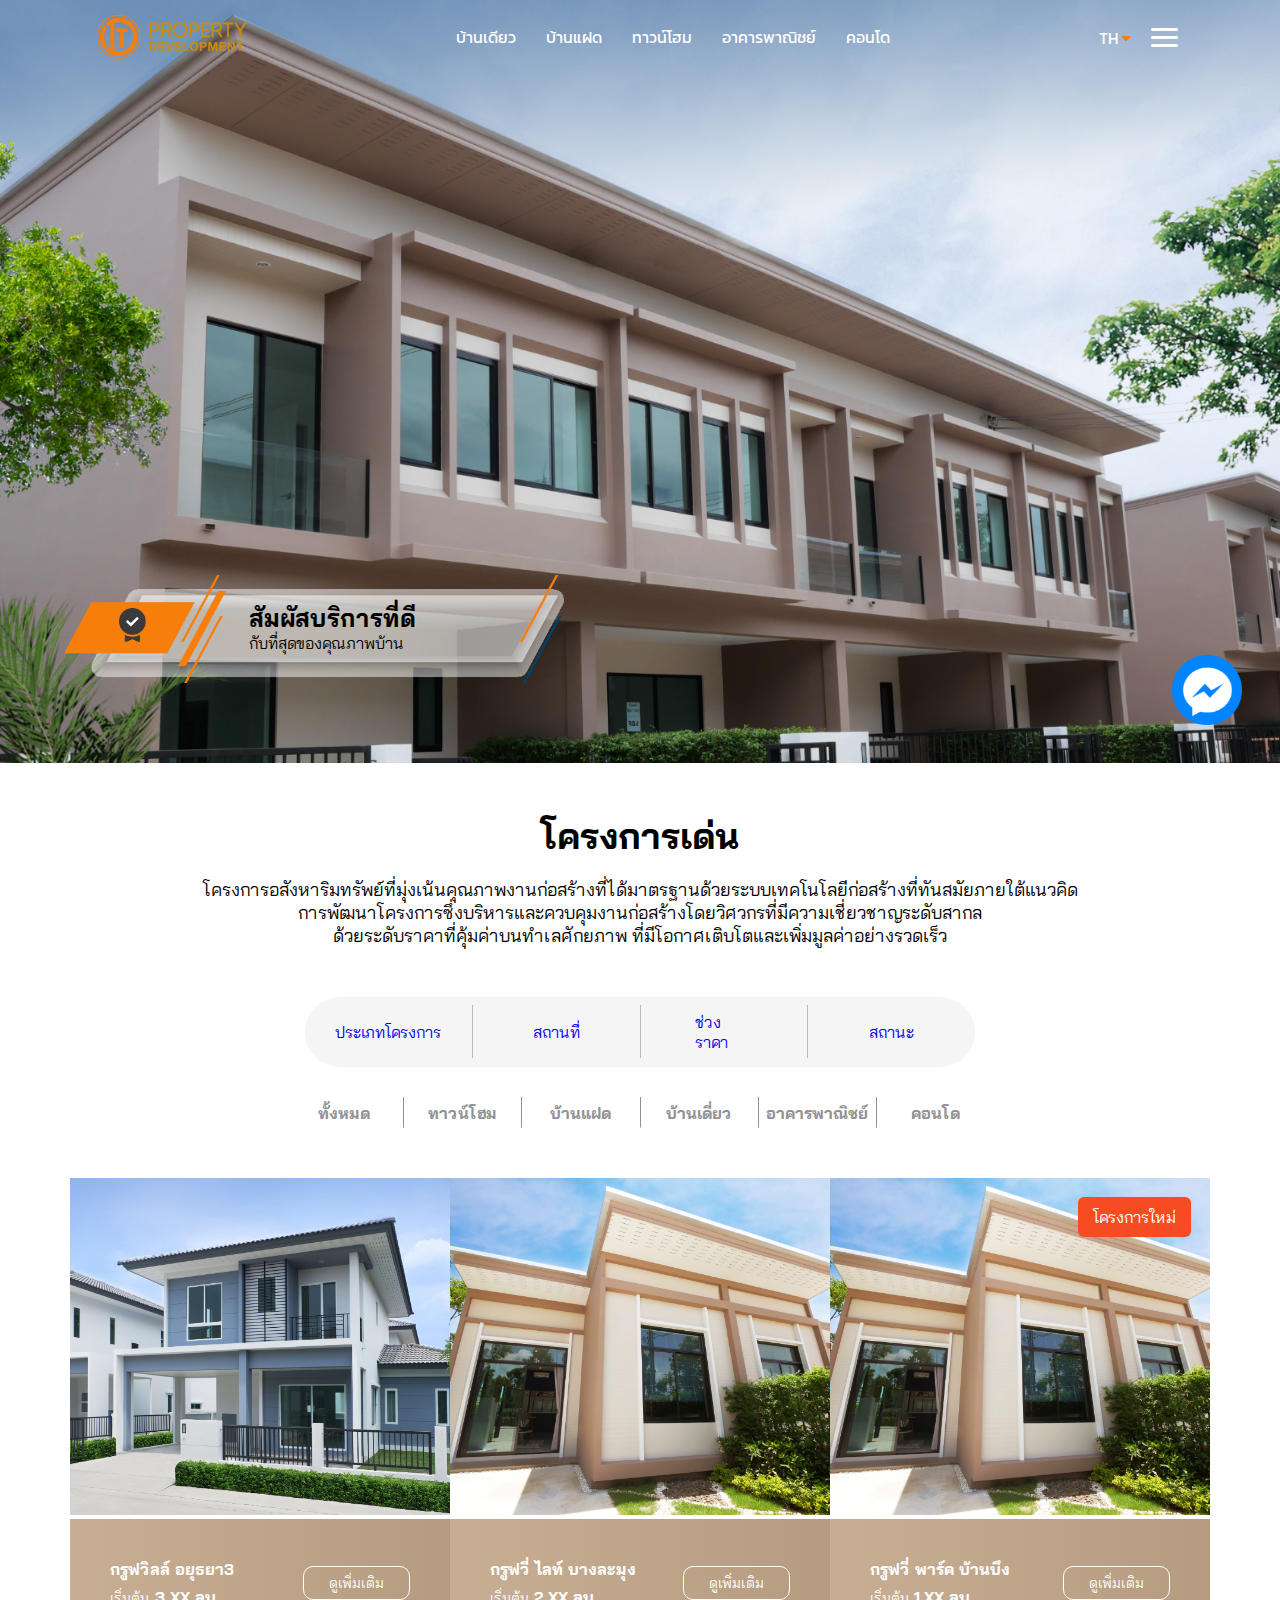
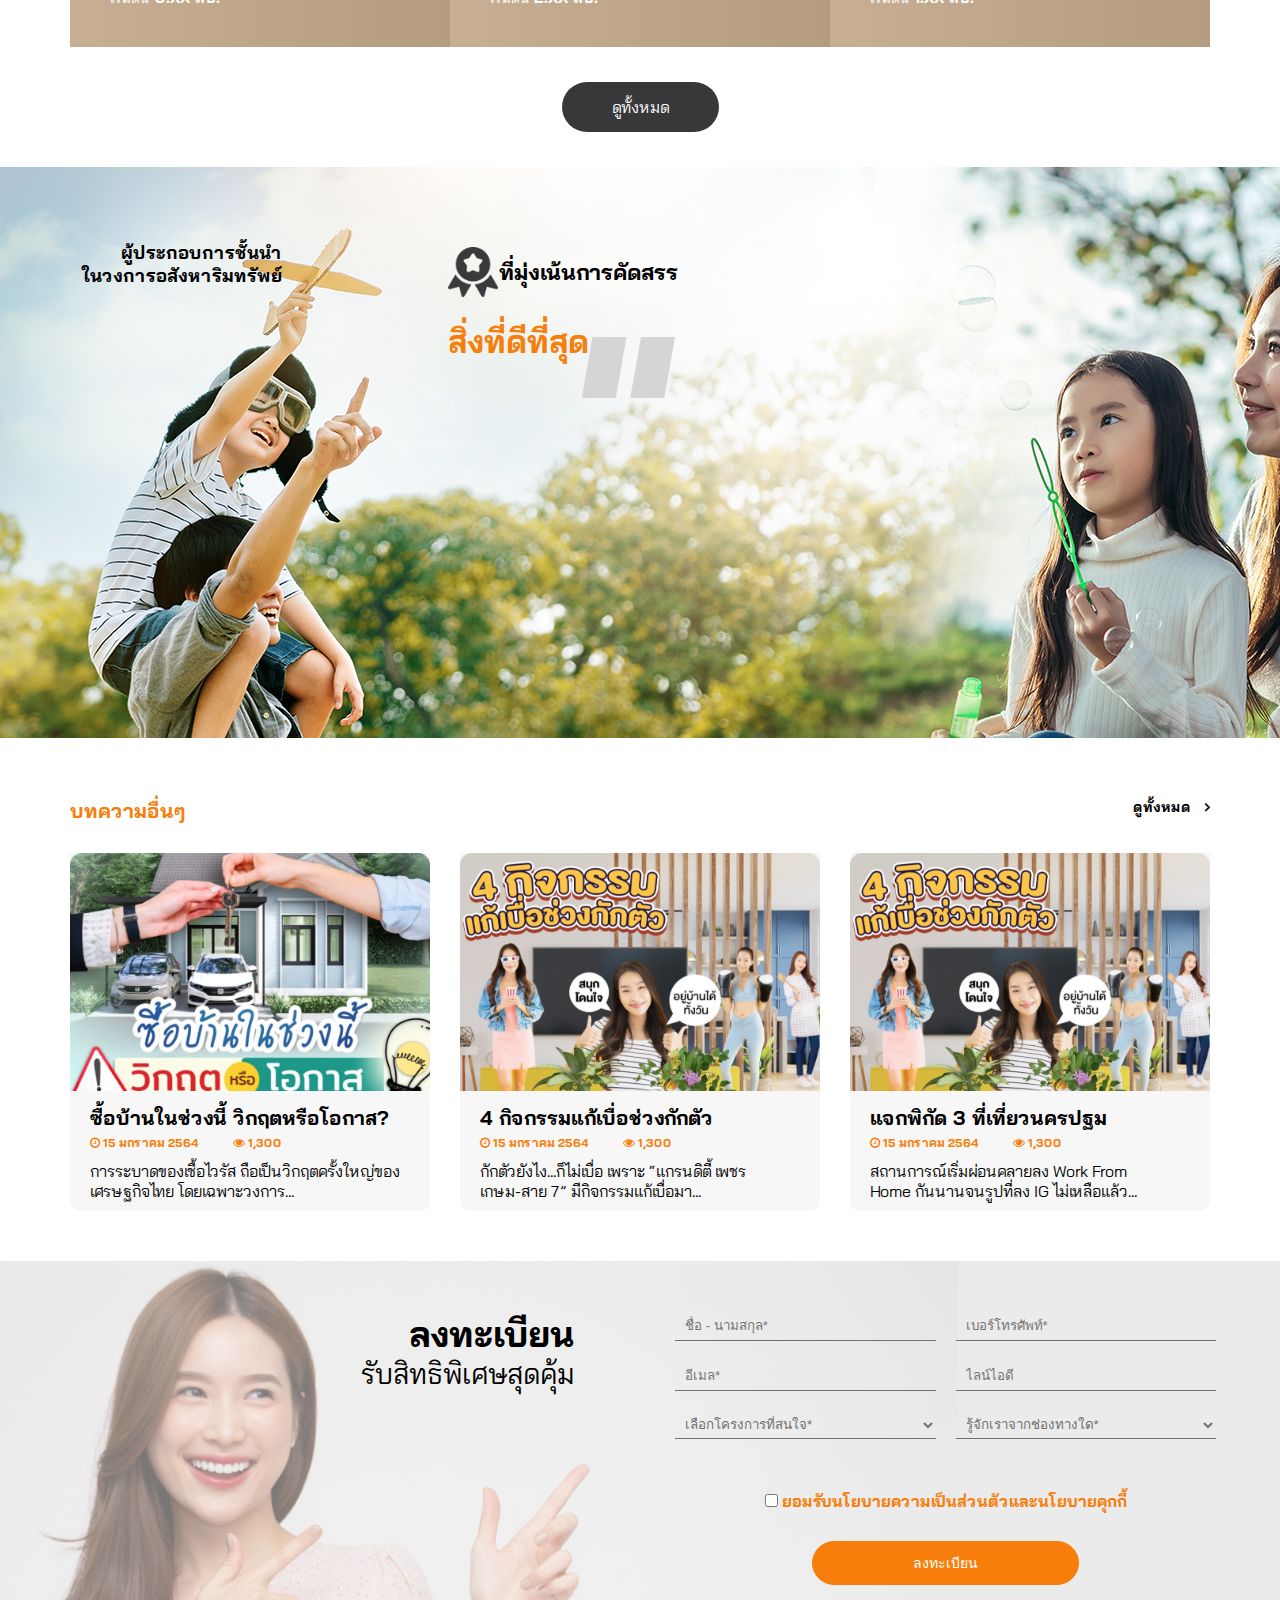
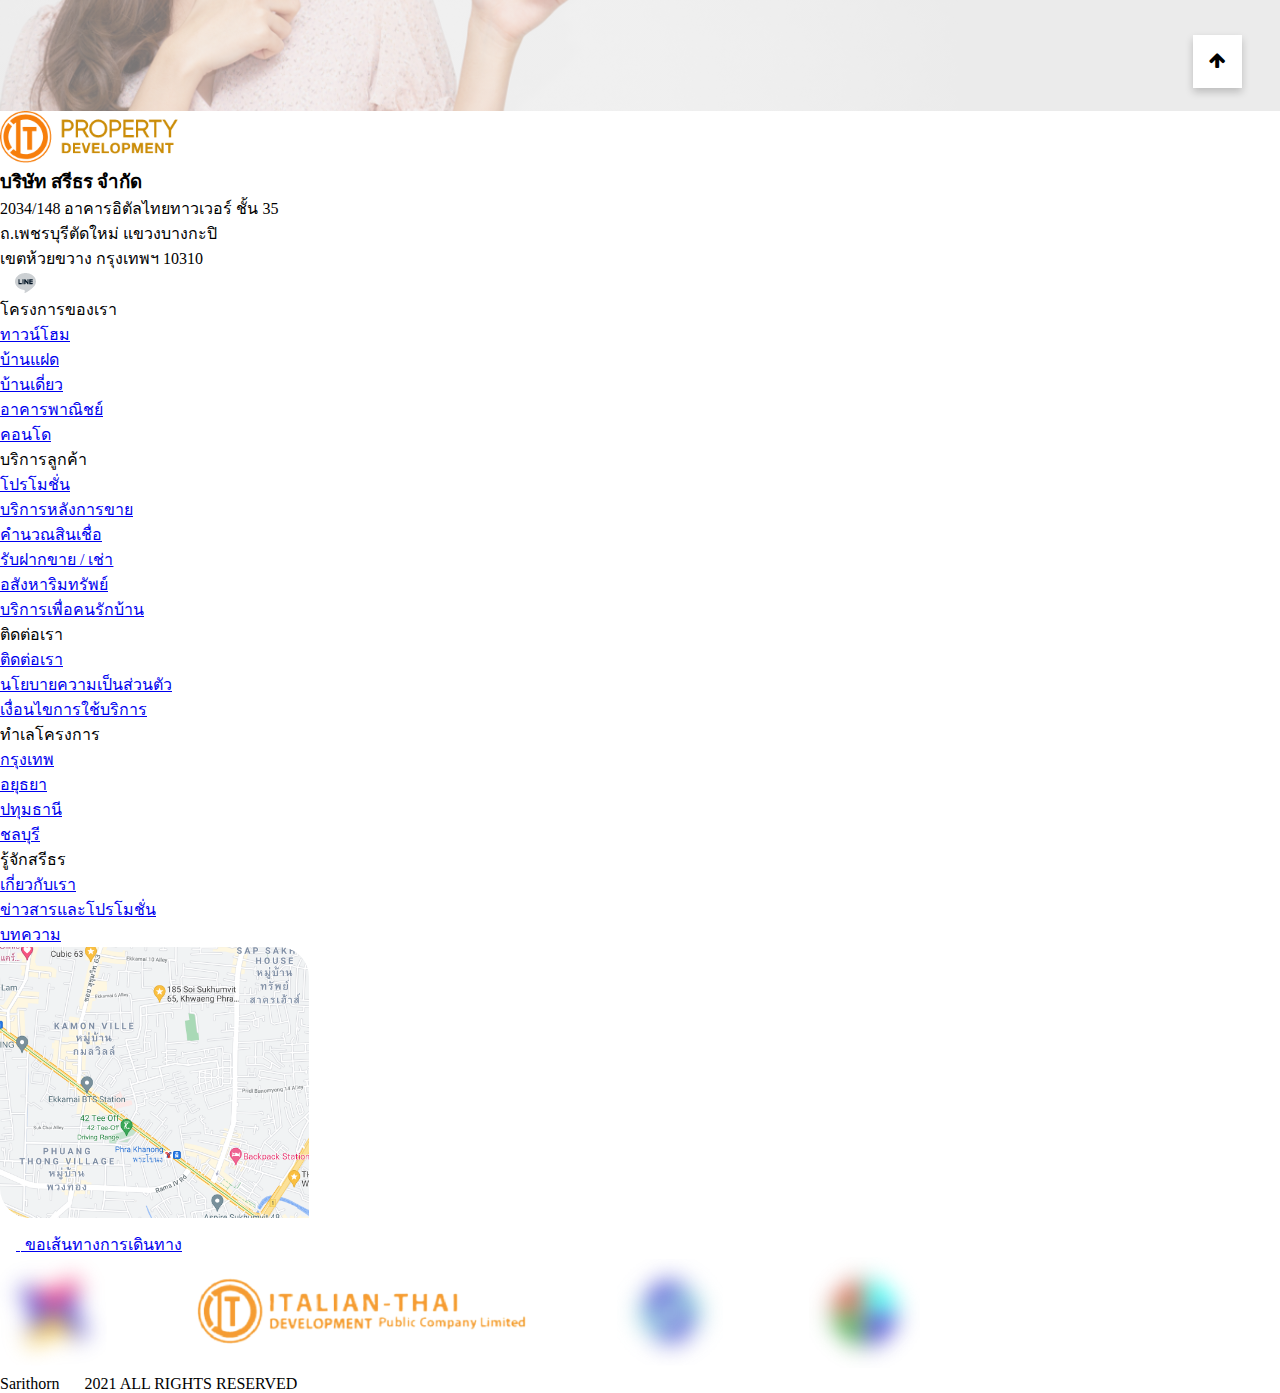
<file: html/index.html>
<!DOCTYPE html>
<html lang="en">
<head>
    <meta charset="UTF-8">
    <meta http-equiv="X-UA-Compatible" content="IE=edge">
    <meta name="viewport" content="width=device-width, initial-scale=1.0">
    <title>Document</title>

    <link rel="stylesheet" href="../css/index.css">

    <!-- font Kanit -->
    <link rel="preconnect" href="https://fonts.googleapis.com">
    <link rel="preconnect" href="https://fonts.gstatic.com" crossorigin>
    <link href="https://fonts.googleapis.com/css2?family=Kanit:wght@200&display=swap" rel="stylesheet">

    <!-- font Bai Jamjuree -->
    <link rel="preconnect" href="https://fonts.googleapis.com">
    <link rel="preconnect" href="https://fonts.gstatic.com" crossorigin>
    <link href="https://fonts.googleapis.com/css2?family=Bai+Jamjuree:wght@200&display=swap" rel="stylesheet">

    <!-- icon -->
    <link rel="stylesheet" href="https://stackpath.bootstrapcdn.com/font-awesome/4.7.0/css/font-awesome.min.css">


</head>
<body>
    
    <header>
        <nav>
            <a href="#"><img src="../img/index/logo.png" alt="" width="150"></a>
            <ul class="menu">
                <li><a href="#">บ้านเดียว</a></li>
                <li><a href="#">บ้านแฝด</a></li>
                <li><a href="#">ทาวน์โฮม</a></li>
                <li><a href="#">อาคารพาณิชย์</a></li>
                <li><a href="#">คอนโด</a></li>
            </ul>
            <div class="grid-icon">
                <div class="dropdown">
                    <span>TH <i class="fa fa-caret-down" aria-hidden="true"></i></span>
                    <div class="dropdown-content">
                        <p>ENG</p>
                    </div>
                </div>
                <img class="openbtn" onclick="openNav()" src="../img/index/Icon feather-menu.png" alt="">
            </div>
        </nav>
        <div class="style">
            <img src="../img/index/style.png" alt="" width="500">
            <img class="icon1" src="../img/index/icon1.png" alt="" width="27">
            <div class="text">
                <h1>สัมผัสบริการที่ดี</h1>
                <p>กับที่สุดของคุณภาพบ้าน</p>
            </div>
        </div>
        <img class="messenger" src="../img/index/messenger.png" alt="" width="70">
    </header>

    <div id="mySidepanel" class="sidepanel">
        <a href="javascript:void(0)" class="closebtn" onclick="closeNav()">×</a>
        <a href="#">หน้าหลัก</a>
        <a href="#">บ้านเดียว</a>
        <a href="#">บ้านแฝด</a>
        <a href="#">ทาวน์โฮม</a>
        <a href="#">อาคารพาณิชย์</a>
        <div class="dropdown">
            <a class="dropbtn">บริการลูกค้า 
                <i class="fa fa-angle-down" aria-hidden="true"></i>
            </a>
            <div class="dropdown-contents">
              <a href="#">บริการหลังการขาย</a>
            </div>
        </div> 
        <div class="dropdown">
            <a class="dropbtn">บริการของเรา 
                <i class="fa fa-angle-down" aria-hidden="true"></i>
            </a>
            <div class="dropdown-contents">
              <a href="#">บริการเพื่อคนรักบ้าน</a>
              <a href="#">รับฝากขาย / เช่าอสังหาริมทรัพย์</a>
            </div>
        </div> 
        <a href="#">ข่าวสารและโปรโมชั่น</a>
        <a href="#">บทความ</a>
        <a href="#">เกี่ยวกับเรา</a>
        <a href="#">ติดต่อเรา</a>
        <div class="menu-app">
            <a href="article.html"><img src="../img/index/Icon awesome-facebook-f.png" alt=""></a>
            <a href="#"><img src="../img/index/FULL COLOR ICON.png" alt=""></a>
            <a href="#"><img src="../img/index/Icon simple-messenger.png" alt=""></a>
            <a href="#"><img src="../img/index/Icon awesome-instagram.png" alt=""></a>
            <a href="#"><img src="../img/index/Icon awesome-youtube.png" alt=""></a>
        </div>
    </div>

    <section class="content">
        <div class="project">
            <h1>โครงการเด่น</h1>
            <p>โครงการอสังหาริมทรัพย์ที่มุ่งเน้นคุณภาพงานก่อสร้างที่ได้มาตรฐานด้วยระบบเทคโนโลยีก่อสร้างที่ทันสมัยภายใต้แนวคิด <br>
            การพัฒนาโครงการซึ่งบริหารและควบคุมงานก่อสร้างโดยวิศวกรที่มีความเชี่ยวชาญระดับสากล <br>
            ด้วยระดับราคาที่คุ้มค่าบนทำเลศักยภาพ ที่มีโอกาศเติบโตและเพิ่มมูลค่าอย่างรวดเร็ว</p>
        </div>
        
        <div class="container1">
            <div class="type">
                <a class="hover1" href="#">ประเภทโครงการ</a>
                <img src="../img/index/Line 6.png" alt="">
                <a class="hover2" href="#">สถานที่</a>
                <img src="../img/index/Line 6.png" alt="">
                <a class="hover3" href="#">ช่วงราคา</a>
                <img src="../img/index/Line 6.png" alt="">
                <a class="hover4" href="#">สถานะ</a>
            </div>
        </div>
        <div class="container2">
            <div class="link-type">
                <a href="#">ทั้งหมด</a>
                <img src="../img/index/Line 10.png" alt="">
                <a href="#">ทาวน์โฮม</a>
                <img src="../img/index/Line 10.png" alt="">
                <a href="#">บ้านแฝด</a>
                <img src="../img/index/Line 10.png" alt="">
                <a href="#">บ้านเดี่ยว</a>
                <img src="../img/index/Line 10.png" alt="">
                <a href="#">อาคารพาณิชย์</a>
                <img src="../img/index/Line 10.png" alt="">
                <a href="#">คอนโด</a>
            </div>
        </div>    
        
        <div class="container3">
            <div class="grid-groovy">
                <div class="groovy">
                    <div class="grovvy-image">
                        <img src="../img/index/img1.png" alt="" width="100%">
                    </div>
                    <div class="box">
                        <div class="content">
                            <h3>กรูฟวิลล์ อยุธยา3</h3>
                            <span>เริ่มต้น </span><b> 3.XX ลบ.</b>
                        </div>
                        <a href="#">ดูเพิ่มเติม</a>
                    </div>
                </div>
                <div class="groovy">
                    <div class="grovvy-image">
                        <img src="../img/index/img2.png" alt="" width="100%">
                    </div>
                    <div class="box">
                        <div class="content">
                            <h3>กรูฟวี่ ไลท์ บางละมุง</h3>
                            <span>เริ่มต้น </span> <b> 2.XX ลบ.</b>
                        </div>
                        <a href="#">ดูเพิ่มเติม</a>
                    </div>
                </div>
                <div class="groovy">
                    <div class="grovvy-image">
                        <img src="../img/index/img2.png" alt="" width="100%">
                    </div>
                    <div class="box">
                        <div class="content">
                            <h3>กรูฟวี่ พาร์ค บ้านบึง</h3>
                            <span>เริ่มต้น </span> <b> 1.XX ลบ.</b>
                        </div>
                        <a href="#">ดูเพิ่มเติม</a>
                    </div>
                    <a class="new-project" href="#">โครงการใหม่</a>
                </div>
            </div>
        </div>

        <div class="total">
            <a href="#">ดูทั้งหมด</a>
        </div>

        <div class="background">
            <div class="text1">
                <h4>ผู้ประกอบการชั้นนำ <br>
                ในวงการอสังหาริมทรัพย์</h4>
            </div>
            <img src="../img/index/icon2.png" alt="" width="50">
            <b> ที่มุ่งเน้นการคัดสรร</b>
            <p>สิ่งที่ดีที่สุด</p>
            <span>"</span>
        </div>

        <div class="container3">
            <div class="grid-text">
                <span>บทความอื่นๆ</span>
                <a href="#">ดูทั้งหมด <i class="fa fa-angle-right" style="padding-left: 10px; font-weight: bold;" aria-hidden="true"></i></a>
            </div>
            <div class="grid-item">
                <div class="item">
                    <img src="../img/index/img4.png" alt="" width="100%">
                    <div class="data">
                        <h4>ซื้อบ้านในช่วงนี้ วิกฤตหรือโอกาส?</h4>
                        <span class="date"><i class="fa fa-clock-o" aria-hidden="true"></i> 15 มกราคม 2564</span>
                        <span class="view"><i class="fa fa-eye" aria-hidden="true"></i> 1,300</span>
                        <p>การระบาดของเชื้อไวรัส ถือเป็นวิกฤตครั้งใหญ่ของ <br> 
                        เศรษฐกิจไทย โดยเฉพาะวงการ...</p>
                    </div>
                </div>
                <div class="item">
                    <img src="../img/index/img5.png" alt="" width="100%">
                    <div class="data">
                        <h4>4 กิจกรรมแก้เบื่อช่วงกักตัว</h4>
                        <span class="date"><i class="fa fa-clock-o" aria-hidden="true"></i> 15 มกราคม 2564</span>
                        <span class="view"><i class="fa fa-eye" aria-hidden="true"></i> 1,300</span>
                        <p>กักตัวยังไง...ก็ไม่เบื่อ เพราะ “แกรนดิตี้ เพชร <br> 
                        เกษม-สาย 7” มีกิจกรรมแก้เบื่อมา...</p>
                    </div>
                </div>
                <div class="item">
                    <img src="../img/index/img5.png" alt="" width="100%">
                    <div class="data">
                        <h4>แจกพิกัด 3 ที่เที่ยวนครปฐม</h4>
                        <span class="date"><i class="fa fa-clock-o" aria-hidden="true"></i> 15 มกราคม 2564</span>
                        <span class="view"><i class="fa fa-eye" aria-hidden="true"></i> 1,300</span>
                        <p>สถานการณ์เริ่มผ่อนคลายลง Work From <br> 
                        Home กันนานจนรูปที่ลง IG ไม่เหลือแล้ว...</p>
                    </div>
                </div>
            </div>
        </div>

        <div class="register">
            <div class="form-regis">
                <div class="text-regis">
                    <h1>ลงทะเบียน</h1>
                    <p>รับสิทธิพิเศษสุดคุ้ม</p>
                </div>
                <div class="regis">
                    <input type="text" placeholder="ชื่อ - นามสกุล*" width="100%">
                    <input type="text" placeholder="เบอร์โทรศัพท์*" width="100%">
                    <input type="email" placeholder="อีเมล*" width="100%">
                    <input type="text" placeholder="ไลน์ไอดี" width="100%">
                    <form>
                        <select>
                            <option>เลือกโครงการที่สนใจ* </option>
                            <option>เลือกโครงการที่สนใจ* </option>
                            <option>เลือกโครงการที่สนใจ* </option>
                            <option>เลือกโครงการที่สนใจ*</option>
                        </select>
                    </form>
                    <form>
                        <select>
                            <option>รู้จักเราจากช่องทางใด* </option>
                            <option>รู้จักเราจากช่องทางใด* </option>
                            <option>รู้จักเราจากช่องทางใด* </option>
                            <option>รู้จักเราจากช่องทางใด*</option>
                        </select>
                    </form>
                    <form class="checkbox">
                        <input class="check" type="checkbox" id="checkbox">
                        <label for="checkbox"> ยอมรับนโยบายความเป็นส่วนตัวและนโยบายคุกกี้</label><br>
                        <button>ลงทะเบียน</button>
                    </form>
                </div>
            </div>
            <button class="top" onclick="topFunction()" id="myBtn" title="Go to top">
                <i class="fa fa-arrow-up" aria-hidden="true"></i>
            </button>
        </div>

    </section>

    <footer>
        <div class="grid-footer">
            <div class="item-footer">
                <div class="logo">
                    <img src="../img/index/logo.png" alt="" width="178">
                </div>
                <div class="address">
                    <h3>บริษัท สรีธร จำกัด</h3>
                    <p>2034/148 อาคารอิตัลไทยทาวเวอร์ ชั้น 35 <br>
                    ถ.เพชรบุรีตัดใหม่ แขวงบางกะปิ <br>
                    เขตห้วยขวาง กรุงเทพฯ 10310</p>
                </div>
                <div class="app">
                    <a href="#"><img src="../img/index/Icon awesome-facebook-f.png" alt=""></a>
                    <a href="#"><img src="../img/index/FULL COLOR ICON.png" alt=""></a>
                    <a href="#"><img src="../img/index/Icon simple-messenger.png" alt=""></a>
                    <a href="#"><img src="../img/index/Icon awesome-instagram.png" alt=""></a>
                    <a href="#"><img src="../img/index/Icon awesome-youtube.png" alt=""></a>
                </div>
            </div>
            <div class="grid-contact">
                <div class="contacts">
                    <p>โครงการของเรา</p>
                    <a href="#">ทาวน์โฮม</a><br>
                    <a href="#">บ้านแฝด</a><br>
                    <a href="#">บ้านเดี่ยว</a><br>
                    <a href="#">อาคารพาณิชย์</a><br>
                    <a href="#">คอนโด</a>
                </div>
                <div class="customer">
                    <p>บริการลูกค้า</p>
                    <a href="#">โปรโมชั่น</a><br>
                    <a href="#">บริการหลังการขาย</a><br>
                    <a href="#">คำนวณสินเชื่อ</a><br>
                    <a href="#">รับฝากขาย / เช่า <br>
                    อสังหาริมทรัพย์</a><br>
                    <a href="#">บริการเพื่อคนรักบ้าน</a>
                </div>
                <div class="contact-us">
                    <p>ติดต่อเรา</p>
                    <a href="#">ติดต่อเรา</a><br>
                    <a href="#">นโยบายความเป็นส่วนตัว</a><br>
                    <a href="#">เงื่อนไขการใช้บริการ</a>
                </div>
                <div class="location">
                    <p>ทำเลโครงการ</p>
                    <a href="#">กรุงเทพ</a><br>
                    <a href="#">อยุธยา</a><br>
                    <a href="#">ปทุมธานี</a><br>
                    <a href="#">ชลบุรี</a>
                </div>
                <div class="know">
                    <p>รู้จักสรีธร</p>
                    <a href="#">เกี่ยวกับเรา</a><br>
                    <a href="#">ข่าวสารและโปรโมชั่น</a><br>
                    <a href="#">บทความ</a>
                </div>
            </div>
            <div class="map">
                <div class="image">
                    <img src="../img/index/map.png" alt="">
                </div>
                <a href="#" class="route">
                    <img src="../img/index/Group 322.png" alt="">
                    <img src="../img/index/Line 35.png" alt="">
                    ขอเส้นทางการเดินทาง
                </a>
            </div>
        </div>
        <div class="italian">
            <img src="../img/index/logofooter.png" alt="" width="920">
        </div>
    </footer>

    <div class="all-right">
        <span>Sarithorn </span>
        <img src="../img/index/Group 25.png" alt=""> 
        <span> 2021 ALL RIGHTS RESERVED</span>
    </div>

    <script src="../js/script.js"></script>

</body>
</html>
</file>
<file: css/index.css>
* {
    margin: 0;
    padding: 0;
    box-sizing: border-box;
}

.container {
    max-width: 1440px;
    width: 100%;
    margin: 0 auto;
}

header {
    width: 100%;
    height: 763px;
    background-image: url("../img/index/background1.png");
    background-position: center;
    background-repeat: no-repeat;
    background-size: cover;
    position: relative;
}

nav {
    font-family: 'Kanit', sans-serif;
    padding-top: 15px;
    height: 60px;
    display: flex;
    flex-direction: row;
    justify-content: space-around;
}
ul.menu {
    display: flex;
    flex-direction: row;
    margin-top: 10px;
    justify-items: center;
}
ul.menu li {
    list-style: none;
}
ul.menu li a {
    text-decoration: none;
    color: #fff;
    font-size: 16px;
    padding: 0 15px;
}

.grid-icon {
    display: grid;
    grid-template-columns: 1fr 1fr;
    grid-column-gap: 20px;
    align-items: center;
}
.dropdown {
    position: relative;
    display: inline-block;
    cursor: pointer;
}
.dropdown span {
    color: #fff;
}
.dropdown span i {
    color: #F77E0B;
}
.dropdown-content {
    display: none;
    position: absolute;
    background-color: #f9f9f9;
    min-width: 50px;
    box-shadow: 0px 8px 16px 0px rgba(0,0,0,0.2);
    padding: 7px 10px;
    z-index: 1;
}
.dropdown-content p {
    font-size: 14px;
}
.dropdown:hover .dropdown-content {
    display: block;
}
.grid-icon img {
    cursor: pointer;
    font-size: 20px;
    color: white;
    border: none;
}

.sidepanel  {
    width: 0;
    position: fixed;
    z-index: 1;
    height: 100%;
    top: 0;
    right: 0;
    background-image: url("../img/index/Mask\ Group\ 30.png");
    overflow-x: hidden;
    transition: 0.5s;
    padding-top: 13px;
}
.sidepanel a {
    padding: 8px 8px 8px 32px;
    text-decoration: none;
    font-size: 16px;
    color: #fff;
    display: block;
    transition: 0.3s;
}  
.sidepanel .closebtn {
    position: absolute;
    top: 0;
    right: 32px;
    font-size: 36px;
    color: #fff;
}
a.closebtn:hover {
    color: #F77E0B;
}
.sidepanel .menu-app {
    display: grid;
    grid-template-columns: repeat(5, 1fr);
    justify-items: center;
    padding: 20px 18px;
}
.sidepanel .menu-app a {
    padding: 0;
}

.dropdowns {
    padding: 8px 8px 8px 32px;
    overflow: hidden;
}

.dropdowns .dropbtn {
    font-size: 17px;    
    border: none;
    outline: none;
    color: white;
    background-color: inherit;
    margin: 0;
    padding: 0;
    cursor: pointer;
}
.dropdown-contents {
    display: none;
    position: absolute;
    min-width: 160px;
}
.dropdown-contents a {
    color: #fff;
    padding: 7px 16px;
    text-decoration: none;
    display: block;
    text-align: left;
}
.dropdowns:hover .dropdown-contents {
    display: block;
}
.dropdown-contents {
    position: relative;
}


.style {
    position: absolute;
    bottom: 10%;
    left: 5%;
    transform: translateX(-50%, -50%);
}
.style img.icon1 {
    position: absolute;
    bottom: 40%;
    left: 11%;
}
.style .text {
    font-family: 'Bai Jamjuree', sans-serif;
    position: absolute;
    left: 37%;
    bottom: 30%;
}
.text h1 {
    font-size: 24px;
}
.text p {
    font-size: 16px;
}
.messenger {
    position: absolute;
    right: 3%;
    bottom: 5%;
    cursor: pointer;
}

.content {
    width: 100%;
    height: auto;
    font-family: 'Bai Jamjuree', sans-serif;
}
.project {
    text-align: center;
    padding: 50px 0;
}
.project h1 {
    font-size: 36px;
}
.project p {
    font-size: 18px;
    padding-top: 20px;
}

.container1 {
    max-width: 670px;
    width: 100%;
    margin: 0 auto;
}
.type {
    display: grid;
    grid-template-columns: 1fr 1px 1fr 1px 1fr 1px 1fr;
    align-items: center;
    justify-items: center;
    background-color: #f5f5f5;
    border-radius: 50px;
}
.type a.hover1 {
    text-decoration: none;
    font-size: 16px;
    padding: 15px 29px;
}
.type a.hover2 {
    text-decoration: none;
    font-size: 16px;
    padding: 15px 59px;
}
.type a.hover3 {
    text-decoration: none;
    font-size: 16px;
    padding: 15px 54px;
}
.type a.hover4 {
    text-decoration: none;
    font-size: 16px;
    padding: 15px 60px;
}
.type a.hover1:hover {
    border-radius: 50px;
    background-color: #F77E0B;
    color: #fff;
}
.type a.hover2:hover {
    border-radius: 50px;
    background-color: #F77E0B;
    color: #fff;
}
.type a.hover3:hover {
    border-radius: 50px;
    background-color: #F77E0B;
    color: #fff;
}
.type a.hover4:hover {
    border-radius: 50px;
    background-color: #F77E0B;
    color: #fff;
}

.container2 {
    max-width: 700px;
    width: 100%;
    margin: 0 auto;
}
.link-type {
    margin-top: 30px;
    display: grid;
    grid-template-columns: 1fr 10px 1fr 10px 1fr 10px 1fr 10px 1fr 10px 1fr;
    justify-items: center;
    align-items: center;
}
.link-type a {
    text-decoration: none;
    font-size: 16px;
    font-weight: bold;
    color: #929293;
}
.link-type a:hover {
    color: #F77E0B;
}

.grid-groovy {
    margin-top: 50px;
    display: grid;
    grid-template-columns: repeat(3, 1fr);
}
.groovy:nth-child(3) {
    position: relative;
}

.box {
    display: grid;
    grid-template-columns: 1fr 1fr;
    justify-items: right;
    align-items: center;
    padding: 40px;
    color: #fff;
    background-image: linear-gradient(to right, #C8AF93, #B59C80);
}
.content h3 {
    font-size: 16px;
}
.content span {
    display: inline-block;
    padding-top: 10px;
    font-size: 14px;
}
.content b {
    font-size: 16px;
}
.box a {
    text-decoration: none;
    color: #fff;
    font-size: 14px;
    padding: 7px 25px;
    border: 1px solid #fff;
    border-radius: 10px;
}
.new-project {
    position: absolute;
    top: 4%;
    right: 5%;
    transform: translate(-50, -50%);
    color: #fff;
    text-decoration: none;
    padding: 10px 15px;
    background-color: #F74B22;
    border-radius: 6px;
}

.total {
    text-align: center;
    padding: 50px 0;
}
.total a {
    text-decoration: none;
    padding: 15px 50px;
    color: #fff;
    background-color: #38383A;
    border-radius: 50px;
}

.background {
    font-family: 'Bai Jamjuree', sans-serif;
    width: 100%;
    height: 571px;
    background-image: url("../img/index/Banner.png");
    background-position: center;
    background-repeat: no-repeat;
    background-size: cover;
    position: relative;
}
.text1 {
    text-align: right;
    position: absolute;
    width: 22%;
    top: 13%;
    transform: translateX(-50%, -50%);
}
.text1 h4 {
    font-size: 18px;
}
.background img {
    position: absolute;
    left: 35%;
    top: 14%;
    transform: translateX(-50%, -50%);
}
.background b {
    position: absolute;
    left: 39%;
    top: 16%;
    font-size: 22px;
    transform: translateX(-50%, -50%);
}
.background p {
    position: absolute;
    left: 35%;
    top: 27%;
    font-size: 32px;
    font-weight: bold;
    color: #F77E0B;
    transform: translateX(-50%, -50%);
}
.background span {
    position: absolute;
    left: 44%;
    top: 15%;
    transform: translateX(-50%, -50%);
    font-size: 250px;
    font-weight: bold;
    font-style: italic;
    color: #D5D5D5;
}

.container3 {
    max-width: 1140px;
    width: 100%;
    margin: 0 auto;
}

.grid-text {
    margin-top: 50px;
    display: flex;
    flex-direction: row;
    justify-content: space-between;
}
.grid-text span:nth-child(1) {
    font-size: 20px;
    font-weight: bold;
    color: #F77E0B;
}
.grid-text a:nth-child(2) {
    font-size: 14px;
    font-weight: bold;
    text-decoration: none;
    padding-top: 10px;
    color: #000;
}

.grid-item {
    margin-top: 30px;
    display: grid;
    grid-template-columns: repeat(3, 1fr);
    grid-column-gap: 30px;
}
.item {
    border-bottom-left-radius: 10px;
    border-bottom-right-radius: 10px;
    background-color: #F7F7F7;
}
.data {
    padding: 10px 20px;
}
.data h4 {
    font-size: 20px;
}
.data span.date {
    padding-top: 5px;
    font-size: 12px;
    color: #F77E0B;
    font-weight: bold;
}
.data span.view {
    font-size: 12px;
    padding: 5px 0 0 30px;
    color: #F77E0B;
    font-weight: bold;
}
.data p {
    font-size: 16px;
    margin-top: 10px;
}

.register {
    width: 100%;
    height: 450px;
    margin-top: 50px;
    background-color: #EBEBEB;
    background-image: linear-gradient(rgba(235, 235, 235, 0.5), rgba(235, 235, 235, 0.5)), url("../img/index/Mask\ Group\ 14.png");
    background-position: left;
    background-repeat: no-repeat;
    position: relative;
}
.form-regis {
    padding-top: 50px;
    width: 90%;
    margin: 0 auto;
    display: grid;
    grid-template-columns: 1fr 1fr;
    grid-column-gap: 70px;
}

.text-regis {
    text-align: right;
    padding: 0 30px;
}
.text-regis h1 {
    font-size: 36px;
}
.text-regis p {
    font-size: 28px;
}
.regis {
    display: grid;
    grid-template-columns: 1fr 1fr;
    grid-template-rows: 30px 30px 30px 150px;
    grid-gap: 20px;
}

.regis input {
    border: none;
    background-color: transparent;
    border-bottom: 1px solid #707070;
    padding: 0 10px;
}
select {
    width: 100%;
    border: none;
    background-color: transparent;
    border-bottom: 1px solid #707070;
    padding: 5px 6px;
    color: #707070;
}

.checkbox {
    grid-area: 4 / 1 / 5 / 3;
    text-align: center;
    padding-top: 30px;
}

.checkbox label {
    font-size: 16px;
    color: #F77E0B;
    font-weight: bold;
}
.checkbox button {
    margin-top: 30px;
    padding: 10px 100px;
    background-color: #F77E0B;
    border: 1px solid #F77E0B;
    border-radius: 50px;
    color: #fff;
    font-size: 14px;
}

button.top {
    position: absolute;
    right: 3%;
    bottom: 5%;
    transform: translateX(-50%, -50%);
    box-shadow: 0 4px 8px 0 rgba(0, 0, 0, 0.2);
    font-size: 18px;
    padding: 15px;
    background-color: #fff;
    border: 1px solid #fff;
    cursor: pointer;
}



@media only screen and (min-width: 993px) and (max-width: 1225px){
    
    header {
        height: 640px;
    }
    .style img {
        width: 50%;
    }
    .style img.icon1 {
        width: 3%;
        left: 6%;
    }
    .style .text {
        left: 20%;
    }
    .text h1 {
        font-size: 18px;
    }
    .text p {
        font-size: 14px;
    }
    img.messenger {
        width: 5%;
    }
    
    .box {
        padding: 20px;
    }

    .text1 {
        left: 30%;
        top: 20%;
    }
    .background img {
        left: 34%;
        top: 44%;
    }
    .background b {
        left: 41%;
        top: 46%;
    }
    .background p {
        left: 34%;
        top: 57%;
    }
    .background span {
        left: 50%;
        top: 43%;
    }
    .grid-text {
        padding: 0 50px;
    }
    .grid-text span:nth-child(1) {
        font-size: 16px;
    }
    .grid-item {
        padding: 0 50px;
    }
    .data {
        padding: 10px;
    }
    .data h4 {
        font-size: 14px;
    }
    .data span.view {
        padding-left: 15px;
    }
    .data p {
        font-size: 12px;
    }

    .register {
        height: auto;
    }
    .text-regis {
        padding: 0;
    }
    .text-regis h1 {
        font-size: 32px;
    }
    .text-regis p {
        font-size: 24px;
    }
    
}
@media only screen and (min-width: 769px) and (max-width: 992px){
    
    header {
        height: 640px;
    }
    .style img {
        width: 50%;
    }
    .style img.icon1 {
        width: 3%;
        left: 6%;
    }
    .style .text {
        left: 20%;
    }
    .text h1 {
        font-size: 18px;
    }
    .text p {
        font-size: 14px;
    }
    img.messenger {
        width: 7%;
    }
    
    .box {
        padding: 10px;
    }
    .box h3 {
        font-size: 14px;
    }

    .text1 {
        left: 30%;
        top: 20%;
    }
    .background img {
        left: 34%;
        top: 44%;
    }
    .background b {
        left: 41%;
        top: 46%;
    }
    .background p {
        left: 34%;
        top: 57%;
    }
    .background span {
        left: 50%;
        top: 43%;
    }
    .grid-text {
        padding: 0 50px;
    }
    .grid-text span:nth-child(1) {
        font-size: 16px;
    }
    .grid-item {
        padding: 0 50px;
    }
    .data {
        padding: 10px;
    }
    .data h4 {
        font-size: 14px;
    }
    .data span.view {
        padding-left: 15px;
    }
    .data p {
        font-size: 12px;
    }

    .register {
        height: auto;
    }
    .text-regis {
        padding: 0;
    }
    .text-regis h1 {
        font-size: 32px;
    }
    .text-regis p {
        font-size: 24px;
    }
    
    
}
@media only screen and (min-width: 481px) and (max-width: 768px) {

    header {
        height: 450px;
    }
    
    .style img {
        width: 50%;
    }
    .style img.icon1 {
        width: 3%;
        left: 6%;
    }
    .style .text {
        left: 20%;
    }
    .text h1 {
        font-size: 16px;
    }
    .text p {
        font-size: 12px;
    }
    img.messenger {
        width: 7%;
    }

    .project h1 {
        font-size: 28px;
    }
    .project p {
        font-size: 18px;
        padding: 15px 35px;
    }

    .type {
        grid-template-columns: 1fr 1fr;
        background-color: #fff;
        width: 75%;
        margin: 0 auto;
    }
    .type img {
        display: none;
    }
    
    .link-type {
        grid-template-columns: 1fr 1fr 1fr;
        grid-row-gap: 10px;
    }
    .link-type img {
        display: none;
    }
    .grid-groovy {
        grid-template-columns: 1fr 1fr;
        grid-row-gap: 20px;
        padding: 0 20px;
    }
    .box {
        padding: 10px;
    }
    .box h3 {
        font-size: 14px;
    }

    .text1 {
        width: 70%;
        top: 20%;
    }
    .background img {
        left: 27%;
        top: 44%;
    }
    .background b {
        left: 42%;
        top: 46%;
    }
    .background p {
        left: 27%;
        top: 57%;
    }
    .background span {
        left: 44%;
        top: 55%;
    }
    .grid-text {
        padding: 0 50px;
    }
    .grid-text span:nth-child(1) {
        font-size: 16px;
    }
    .grid-item {
        grid-template-columns: 1fr 1fr;
        grid-gap: 20px;
        padding: 0 50px;
    }
    .data {
        padding: 10px;
    }
    .data h4 {
        font-size: 16px;
    }
    .data span.view {
        padding-left: 15px;
    }
    .data p {
        font-size: 14px;
    }

    .register {
        height: auto;
    }
    .form-regis {
        grid-template-columns: 1fr;
        width: 50%;
    }
    .regis {
        margin-top: 70px;
        grid-template-columns: 1fr;
        grid-template-rows: 30px 30px 30px 30px;
    }
    .checkbox {
        grid-area: 7 / 1 / 8 / 2;
        text-align: center;
        padding: 50px;
    }
    .checkbox .check {
        margin: 10px;
    }
    .checkbox button {
        padding: 10px 60px;
    }
    
}

@media only screen and (min-width: 320px) and (max-width: 480px){
    
    header {
        height: 450px;
    }

    .style img {
        width: 55%;
    }
    .style img.icon1 {
        width: 3%;
        left: 6%;
    }
    .style .text {
        left: 20%;
    }
    .text h1 {
        font-size: 12px;
    }
    .text p {
        font-size: 8px;
    }
    img.messenger {
        width: 10%;
    }

    .project h1 {
        font-size: 24px;
    }
    .project p {
        font-size: 16px;
        padding: 15px 25px;
    }

    .type {
        grid-template-columns: 1fr;
        background-color: #fff;
    }
    .type img {
        display: none;
    }
    
    .link-type {
        grid-template-columns: 1fr 1fr 1fr;
        grid-row-gap: 10px;
    }
    .link-type img {
        display: none;
    }
    .grid-groovy {
        grid-template-columns: 1fr;
        grid-row-gap: 20px;
        padding: 0 20px;
    }
    .box {
        padding: 10px;
    }

    .text1 {
        width: 70%;
        top: 20%;
    }
    .background img {
        left: 27%;
        top: 44%;
    }
    .background b {
        left: 42%;
        top: 46%;
    }
    .background p {
        left: 27%;
        top: 57%;
    }
    .background span {
        left: 44%;
        top: 55%;
    }
    .grid-text {
        padding: 0 50px;
    }
    .grid-text span:nth-child(1) {
        font-size: 16px;
    }
    .grid-item {
        grid-template-columns: 1fr;
        grid-gap: 20px;
        padding: 0 50px;
    }
    .data {
        padding: 10px;
    }
    .data h4 {
        font-size: 16px;
    }
    .data span.view {
        padding-left: 15px;
    }
    .data p {
        font-size: 14px;
    }

    .register {
        height: auto;
    }
    .form-regis {
        grid-template-columns: 1fr;
    }
    .regis {
        margin-top: 30px;
        grid-template-columns: 1fr;
        grid-template-rows: 30px 30px 30px 30px;
    }
    .checkbox {
        grid-area: 7 / 1 / 8 / 2;
        text-align: center;
        padding: 50px;
    }
    .checkbox .check {
        margin: 10px;
    }
    .checkbox button {
        padding: 10px 60px;
    }
    
}
</file>
